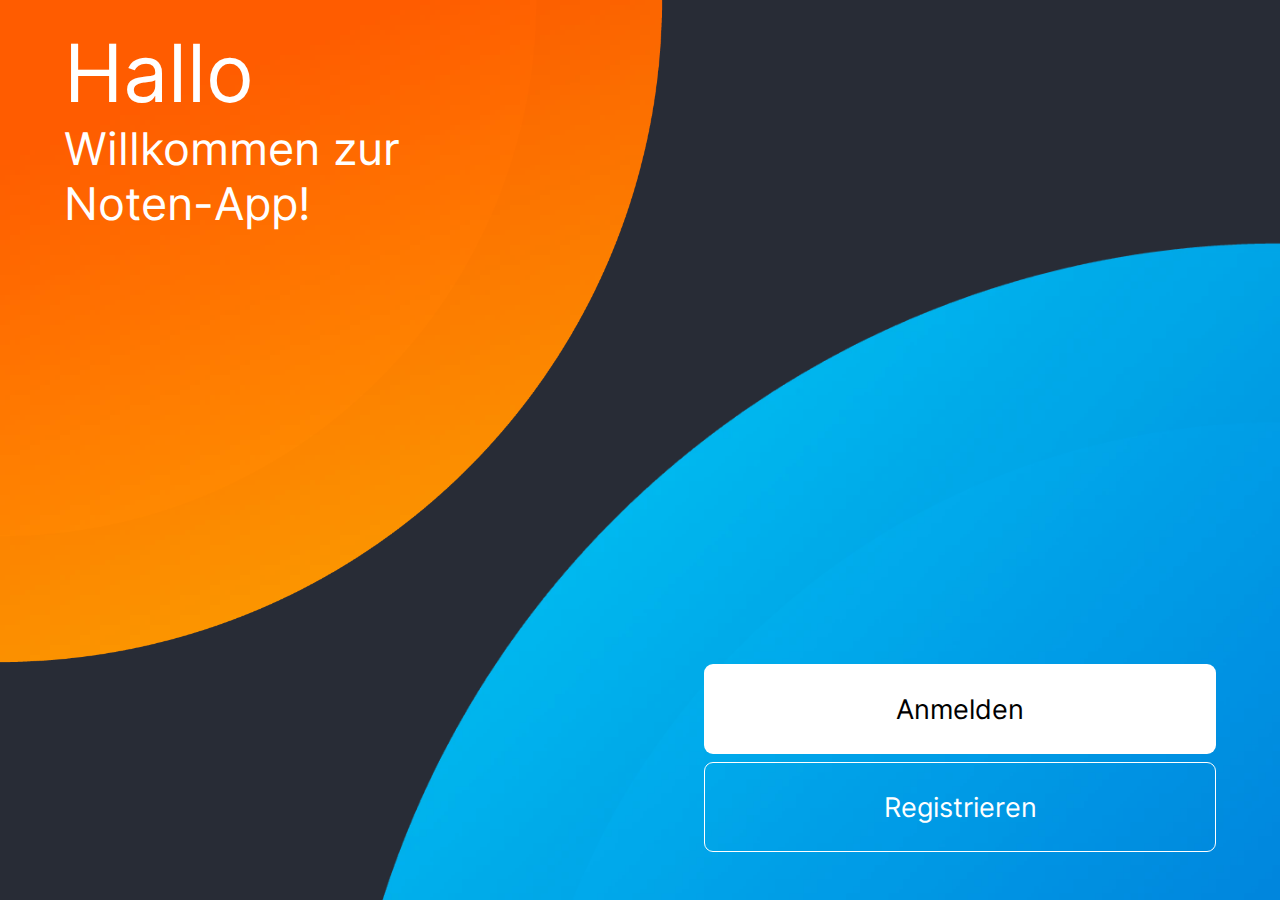
<file: account/index.html>
<!DOCTYPE html>
<html lang="de">

<head>
    <meta charset="utf-8">
    <meta http-equiv="X-UA-Compatible" content="IE=edge">
    <meta name="viewport" content="width=device-width, initial-scale=1.0">
    <meta name="description" content="Welcome to Noten-App">
    <title>Account | Noten-App</title>
    <link rel="stylesheet" href="/res/css/fonts.css">
    <link rel="stylesheet" href="/res/css/main.css">
    <link rel="stylesheet" href="./style.css">
    <link rel="apple-touch-icon" sizes="180x180" href="/res/img/apple-touch-icon.png">
    <link rel="icon" type="image/png" sizes="32x32" href="/res/img/favicon-32x32.png">
    <link rel="icon" type="image/png" sizes="16x16" href="/res/img/favicon-16x16.png">
    <link rel="mask-icon" href="/res/img/safari-pinned-tab.svg" color="#eb660e">
    <link rel="shortcut icon" href="/res/img/favicon.ico">
    <meta name="apple-mobile-web-app-title" content="Noten-App">
    <meta name="application-name" content="Noten-App">
    <meta name="msapplication-TileColor" content="#282c36">
    <meta name="msapplication-TileImage" content="/res/img/mstile-144x144.png">
    <meta name="theme-color" content="#ffffff">
    <link rel="manifest" href="/app.webmanifest">
    <meta name="msapplication-config" content="/browserconfig.xml">
</head>

<body>
    <main>
        <div class="welcome_container">
            <div class="welcome">
                <span id="welcome_title">Hallo</span>
                <p>Willkommen zur Noten-App!</p>
            </div>
        </div>
        <div class="button_container">
            <div class="buttons">
                <button id="button_login" onclick="location.assign('./login/');">Anmelden</button>
                <button id="button_register">Registrieren</button>
            </div>
        </div>
    </main>
    <div class="welcome_bg background_img"></div>
    <div class="buttons_bg background_img"></div>
</body>

</html>
</file>
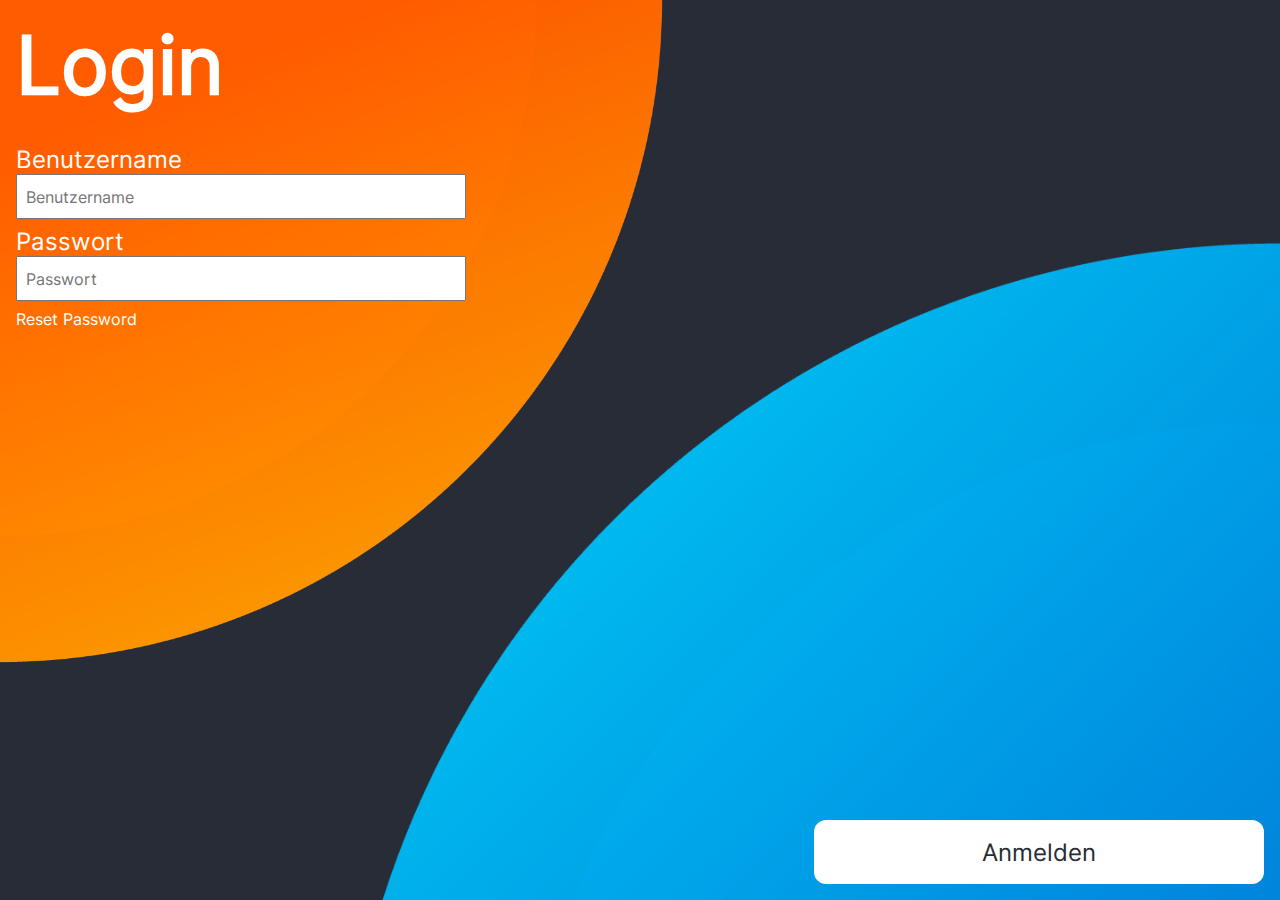
<file: account/login/index.html>
<!DOCTYPE html>
<html lang="de">

<head>
    <meta charset="utf-8">
    <meta http-equiv="X-UA-Compatible" content="IE=edge">
    <meta name="viewport" content="width=device-width, initial-scale=1.0">
    <meta name="description" content="Log in to your Noten-App-Account.">
    <title>Login | Noten-App</title>
    <link rel="stylesheet" href="/res/css/fonts.css">
    <link rel="stylesheet" href="/res/css/main.css">
    <link rel="stylesheet" href="./style.css">
    <link rel="apple-touch-icon" sizes="180x180" href="/res/img/apple-touch-icon.png">
    <link rel="icon" type="image/png" sizes="32x32" href="/res/img/favicon-32x32.png">
    <link rel="icon" type="image/png" sizes="16x16" href="/res/img/favicon-16x16.png">
    <link rel="mask-icon" href="/res/img/safari-pinned-tab.svg" color="#eb660e">
    <link rel="shortcut icon" href="/res/img/favicon.ico">
    <meta name="apple-mobile-web-app-title" content="Noten-App">
    <meta name="application-name" content="Noten-App">
    <meta name="msapplication-TileColor" content="#282c36">
    <meta name="msapplication-TileImage" content="/res/img/mstile-144x144.png">
    <meta name="theme-color" content="#ffffff">
    <link rel="manifest" href="/app.webmanifest">
    <meta name="msapplication-config" content="/browserconfig.xml">
</head>

<body>
    <main id="main">
        <h1>Login</h1>
        <form action="/account/login/login.php" method="POST">
            <div class="input">
                <label for="username">Benutzername</label><br>
                <input type="text" name="username" id="username" placeholder="Benutzername" required>
            </div>
            <div class="input">
                <label for="password">Passwort</label><br>
                <input type="password" name="password" id="password" placeholder="Passwort" required>
            </div>
            <div class="input" id="login_button_container">
                <input type="submit" id="login_button" value="Anmelden">
            </div>
            <div class="password_reset" onclick="location.assign('/account/reset-password')">
                Reset Password
            </div>
        </form>
        <div class="welcome_bg background_img"></div>
        <div class="buttons_bg background_img"></div>
        <!-- <hr>
        <button onclick="window.location.assign('./sqowey/');" id="sqowey_login">Mit besserem Sqowey-Account anmelden</button> -->
    </main>
</body>

</html>
</file>
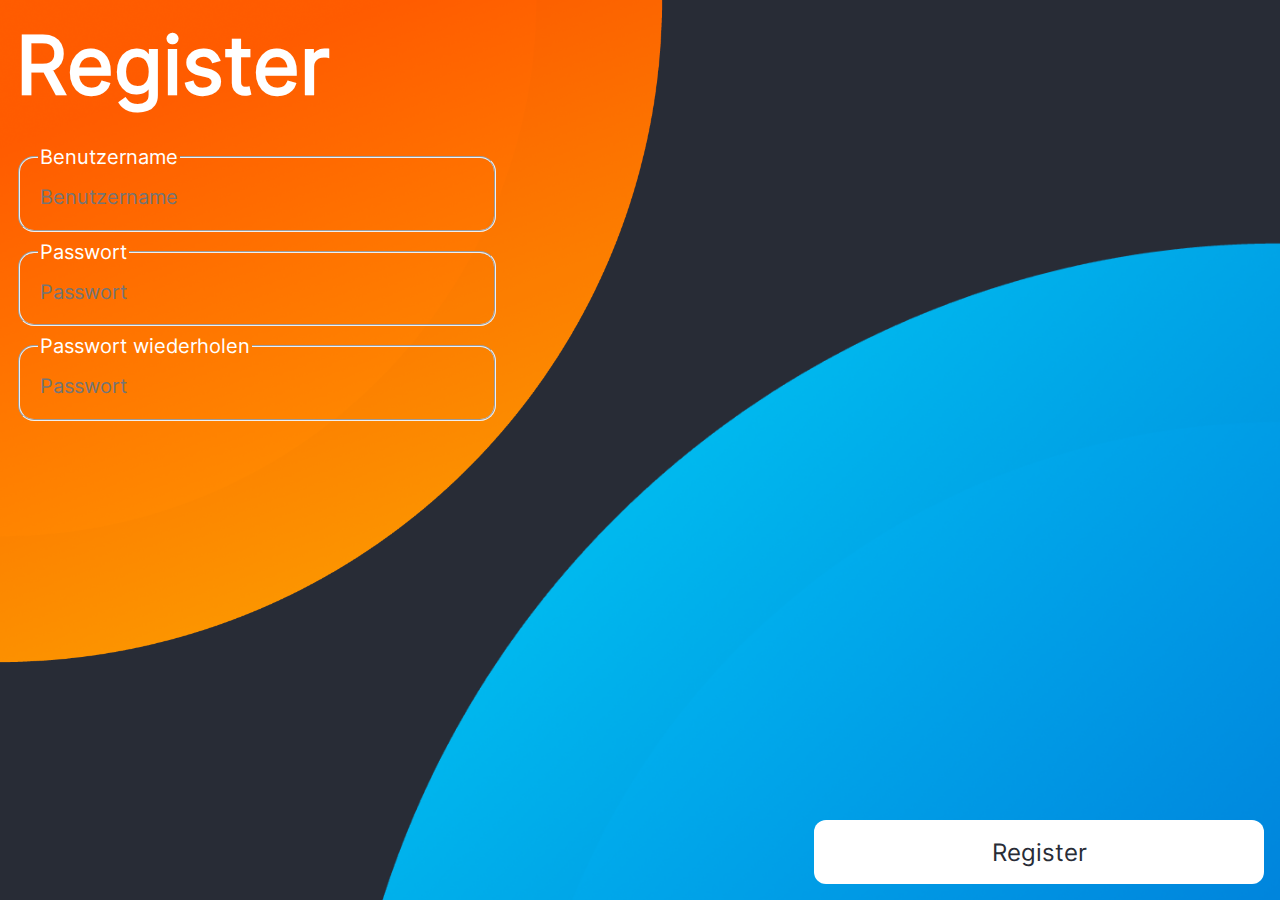
<file: account/register/index.html>
<!DOCTYPE html>
<html lang="de">

<head>
    <meta charset="utf-8">
    <meta http-equiv="X-UA-Compatible" content="IE=edge">
    <meta name="viewport" content="width=device-width, initial-scale=1.0">
    <meta name="description" content="Register a new Noten-App-Account.">
    <title>Register | Noten-App</title>
    <link rel="stylesheet" href="/res/css/fonts.css">
    <link rel="stylesheet" href="/res/css/main.css">
    <link rel="stylesheet" href="./style.css">
    <link rel="apple-touch-icon" sizes="180x180" href="/res/img/apple-touch-icon.png">
    <link rel="icon" type="image/png" sizes="32x32" href="/res/img/favicon-32x32.png">
    <link rel="icon" type="image/png" sizes="16x16" href="/res/img/favicon-16x16.png">
    <link rel="mask-icon" href="/res/img/safari-pinned-tab.svg" color="#eb660e">
    <link rel="shortcut icon" href="/res/img/favicon.ico">
    <meta name="apple-mobile-web-app-title" content="Noten-App">
    <meta name="application-name" content="Noten-App">
    <meta name="msapplication-TileColor" content="#282c36">
    <meta name="msapplication-TileImage" content="/res/img/mstile-144x144.png">
    <meta name="theme-color" content="#ffffff">
    <link rel="manifest" href="/app.webmanifest">
    <meta name="msapplication-config" content="/browserconfig.xml">
</head>

<body>
    <main id="main">
        <h1>Register</h1>
        <form action="register.php" method="POST">
            <fieldset class="input">
                <legend>Benutzername</legend>
                <input type="text" name="username" id="username" placeholder="Benutzername" required>
            </fieldset>
            <fieldset class="input">
                <legend>Passwort</legend>
                <input type="password" name="password" id="password" placeholder="Passwort" required>
            </fieldset>
            <fieldset class="input">
                <legend>Passwort wiederholen</legend>
                <input type="password" name="password_rep" id="password" placeholder="Passwort" required>
            </fieldset>
            <div class="input" id="register_button_container">
                <input type="submit" id="register_button" value="Register">
            </div>
        </form>
        <div class="welcome_bg background_img"></div>
        <div class="buttons_bg background_img"></div>
    </main>
</body>

</html>
</file>
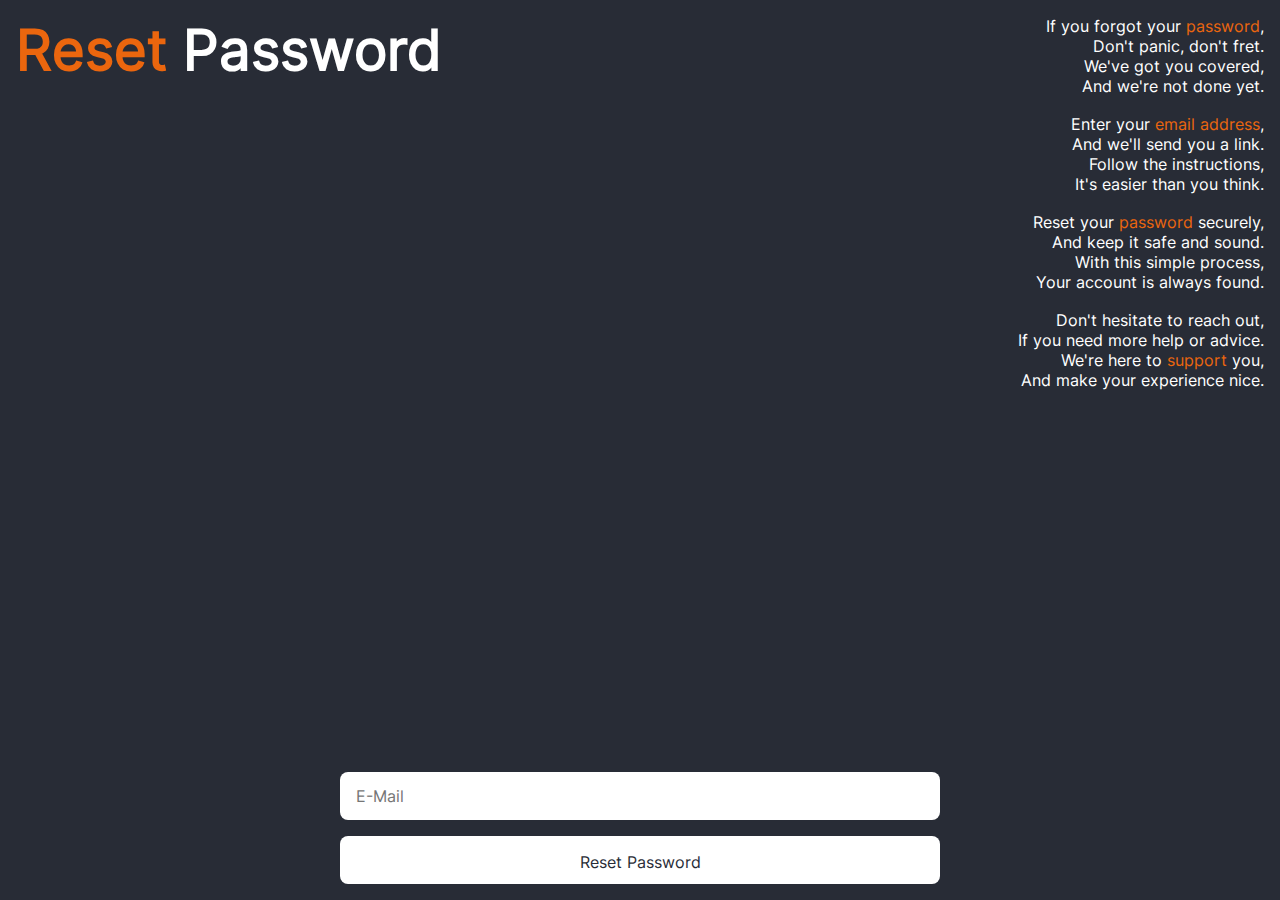
<file: account/reset-password/index.html>
<!DOCTYPE html>
<html lang="de">

<head>
    <meta charset="utf-8">
    <meta http-equiv="X-UA-Compatible" content="IE=edge">
    <meta name="viewport" content="width=device-width, initial-scale=1.0">
    <meta name="description" content="Reset your Noten-App-Account password.">
    <title>Reset Password | Noten-App</title>
    <link rel="icon" type="image/x-icon" href="/res/img/favicon.ico">
    <link rel="apple-touch-icon" href="/res/img/favicon.ico">
    <link rel="stylesheet" href="/res/css/fonts.css">
    <link rel="stylesheet" href="/res/css/main.css">
    <link rel="stylesheet" href="./style.css">
</head>

<body>
    <main>
        <h1><em>Reset</em> Password</h1>
        <div class="poem">
            <p>If you forgot your <b>password</b>,</p>
            <p>Don't panic, don't fret.</p>
            <p>We've got you covered,</p>
            <p>And we're not done yet.</p>
            <br>
            <p>Enter your <b>email address</b>,</p>
            <p>And we'll send you a link.</p>
            <p>Follow the instructions,</p>
            <p>It's easier than you think.</p>
            <br>
            <p>Reset your <b>password</b> securely,</p>
            <p>And keep it safe and sound.</p>
            <p>With this simple process,</p>
            <p>Your account is always found.</p>
            <br>
            <p>Don't hesitate to reach out,</p>
            <p>If you need more help or advice.</p>
            <p>We're here to <b>support</b> you,</p>
            <p>And make your experience nice.</p>
        </div>
        <form action="./request.php" method="post">
            <input type="email" name="mail" id="mail-input" placeholder="E-Mail" required>
            <input id="submit" type="submit" value="Reset Password">
        </form>
    </main>
</body>

</html>
</file>
<file: res/css/fonts.css>
/* inter (regular - latin) */

@font-face {
    font-family: 'Inter';
    font-style: normal;
    font-weight: 400;
    src: url('/res/fonts/inter-v12-latin-regular.eot');
    src: local(''), url('/res/fonts/inter-v12-latin-regular.eot?#iefix') format('embedded-opentype'), /* IE6-IE8 */
    url('/res/fonts/inter-v12-latin-regular.woff2') format('woff2'), /* Super Modern Browsers */
    url('/res/fonts/inter-v12-latin-regular.woff') format('woff'), /* Modern Browsers */
    url('/res/fonts/inter-v12-latin-regular.ttf') format('truetype'), /* Safari, Android, iOS */
    url('/res/fonts/inter-v12-latin-regular.svg#Inter') format('svg');
}


/* dosis (800 - latin) */

@font-face {
    font-family: 'Dosis';
    font-style: normal;
    font-weight: 800;
    src: url('/res/fonts/dosis-v27-latin-800.eot');
    src: local(''), url('/res/fonts/dosis-v27-latin-800.eot?#iefix') format('embedded-opentype'), /* IE6-IE8 */
    url('/res/fonts/dosis-v27-latin-800.woff2') format('woff2'), /* Super Modern Browsers */
    url('/res/fonts/dosis-v27-latin-800.woff') format('woff'), /* Modern Browsers */
    url('/res/fonts/dosis-v27-latin-800.ttf') format('truetype'), /* Safari, Android, iOS */
    url('/res/fonts/dosis-v27-latin-800.svg#Dosis') format('svg');
}


/* ubuntu (500 - latin) */

@font-face {
    font-family: 'Ubuntu';
    font-style: normal;
    font-weight: 500;
    src: url('/res/fonts/ubuntu-v20-latin-500.eot');
    src: local(''), url('/res/fonts/ubuntu-v20-latin-500.eot?#iefix') format('embedded-opentype'), /* IE6-IE8 */
    url('/res/fonts/ubuntu-v20-latin-500.woff2') format('woff2'), /* Super Modern Browsers */
    url('/res/fonts/ubuntu-v20-latin-500.woff') format('woff'), /* Modern Browsers */
    url('/res/fonts/ubuntu-v20-latin-500.ttf') format('truetype'), /* Safari, Android, iOS */
    url('/res/fonts/ubuntu-v20-latin-500.svg#Ubuntu') format('svg');
}
</file>
<file: res/css/main.css>
:root {
    --text-color: #ffffff;
    --text2-color: #cccccc;
    --text-light: #222222;
    --background-color: #282c36;
    --background2-color: #181c26;
    --background3-color: #0f111a;
    --accent-color: #eb660e;
    --accent2-color: #f2a900;
}

html,
body {
    top: 0;
    left: 0;
    margin: 0;
    padding: 0;
    width: 100%;
    height: 100%;
    transition: 0;
    font-size: 100%;
    color: var(--text-color);
    background-color: var(--background-color);
}

* {
    box-sizing: border-box;
    -webkit-font-smoothing: antialiased;
    -moz-osx-font-smoothing: grayscale;
    font-family: "Inter";
    scroll-behavior: smooth;
}

main {
    height: 100%;
}
</file>
<file: account/style.css>
main {
    display: grid;
    grid-template-columns: 1fr;
    grid-template-rows: auto min-content;
    gap: 0px 0px;
    grid-auto-flow: row;
    grid-template-areas: "welcome_container" "button_container";
    width: 100%;
    height: 100%;
}

.welcome_container {
    grid-area: welcome_container;
}

.button_container {
    grid-area: button_container;
    position: relative;
}

.welcome {
    margin: 0 auto;
    width: 80%;
}

.welcome * {
    margin: 0;
    padding: 0;
}

#welcome_title {
    font-size: 5rem;
    margin-top: 1.5rem;
    display: block;
}

.welcome p {
    font-size: 5vmin;
}

.button_container {
    bottom: 0;
    padding-bottom: 2.5rem;
    width: 100%;
    z-index: 50;
}


/* 
Background images
*/

.background_img {
    width: 100%;
    background-size: cover;
    z-index: 1;
}

.buttons_bg {
    background-image: url("/res/img/login_bottom.webp");
    z-index: 1;
    position: absolute;
    bottom: 0;
    height: 100vw;
    max-height: 75vh;
}

.welcome_bg {
    background-image: url("/res/img/login_topleft.webp");
    z-index: 1;
    position: absolute;
    top: 0;
    height: 100vw;
    max-height: 75vh;
}

main * {
    z-index: 50;
}


/* 
The buttons
*/

.buttons button {
    margin: 0.5rem auto;
    display: block;
    width: 80%;
    height: 2.5rem;
    border-radius: 0.25rem;
    border: 0;
    font-size: 1rem;
    cursor: pointer;
    position: relative;
}

.buttons button i {
    position: absolute;
    right: 1rem;
    margin: 0 auto;
}

#button_login {
    background-color: var(--text-color);
}

#button_register {
    background-color: transparent;
    border: 1px solid var(--text-color);
    color: var(--text-color);
}


/* 
Orientation landscape

NOTE: This has been deactivated because this version will only be used on mobile.
*/

@media screen and (orientation: landscape) {
    main {
        grid-template-areas: "welcome_container button_container";
        grid-template-columns: 1fr 1fr;
        grid-template-rows: 1fr;
    }
    .buttons_bg {
        background-image: url("/res/img/login_bottomright.webp");
        right: 0;
        width: 75vw;
        height: 100%;
    }
    .buttons button {
        height: 10vmin;
        font-size: 3vmin;
        border-radius: 1vmin;
    }
    .welcome_bg {
        background-image: url("/res/img/login_topleft.webp");
        left: 0;
        width: 100vh;
        height: 100vh;
    }
    .buttons {
        width: 100%;
        position: absolute;
        bottom: 2.5rem;
    }
    .welcome>p {
        max-width: 50vh;
    }
}
</file>
<file: account/login/style.css>
body {
    margin: 0;
}

html main {
    display: grid;
}

h1 {
    margin: 1rem;
    font-size: 5rem;
}

form {
    width: 100vw;
    padding: 1rem;
}

.input {
    margin-bottom: 0.5rem;
}

input[type="text"],
input[type="password"] {
    width: 100%;
    padding: 0.5rem;
}

label {
    font-size: 1rem;
}


/* 
Background images
*/

.background_img {
    width: 100%;
    background-size: cover;
    z-index: 1;
}

.buttons_bg {
    background-image: url("/res/img/login_bottom.png");
    z-index: 1;
    position: absolute;
    bottom: 0;
    height: 100vw;
    max-height: 75vh;
}

.welcome_bg {
    background-image: url("/res/img/login_topleft.png");
    z-index: 1;
    position: absolute;
    top: 0;
    height: 100vw;
    max-height: 75vh;
}

main * {
    z-index: 50;
}


/* 
The buttons
*/

input[type="submit"] {
    display: block;
    width: calc(100vw - 2rem);
    background-color: var(--text-color);
    color: var(--background-color);
    height: 2.5rem;
    border-radius: 0.25rem;
    border: 0;
    font-size: 1rem;
    cursor: pointer;
    position: absolute;
    bottom: 1rem;
    left: 1rem;
    right: 1rem;
}


/* 
Orientation landscape

NOTE: This has been deactivated because this version will only be used on mobile.
*/

@media screen and (orientation: landscape) {
    html main {
        grid-template-rows: min-content 1fr;
    }
    .buttons_bg {
        background-image: url("/res/img/login_bottomright.png");
        right: 0;
        width: 75vw;
        height: 100%;
    }
    .welcome_bg {
        background-image: url("/res/img/login_topleft.png");
        left: 0;
        width: 100vh;
        height: 100vh;
    }
    label {
        font-size: 1.5rem;
    }
    input[type="text"],
    input[type="password"] {
        width: 50vh;
        height: 5vh;
        font-size: 1rem;
    }
    .welcome>p {
        max-width: 50vh;
    }
    #login_button {
        width: 50vh;
        position: absolute;
        right: 1rem;
        bottom: 1rem;
        left: auto;
        font-size: 1.5rem;
        height: 4rem;
        border-radius: 0.75rem;
    }
}
</file>
<file: account/register/style.css>
body {
    margin: 0;
}

html main {
    display: grid;
}

h1 {
    margin: 1rem;
    font-size: 5rem;
}

form {
    width: 100vw;
    padding: 1rem;
}

.input {
    margin-bottom: 0.5rem;
    width: 100%;
    border-radius: 1rem;
}

input[type="text"],
input[type="password"] {
    width: 100%;
    padding: 0.5rem;
    background-color: transparent;
    border: 0;
    font-size: 1rem;
    color: #fff;
}

input[type="text"]:focus,
input[type="password"]:focus {
    outline: 0;
}

legend {
    margin-left: 0.4rem;
    font-size: 1rem;
}


/* 
Background images
*/

.background_img {
    width: 100%;
    background-size: cover;
    z-index: 1;
}

.buttons_bg {
    background-image: url("/res/img/login_bottom.png");
    z-index: 1;
    position: absolute;
    bottom: 0;
    height: 100vw;
    max-height: 75vh;
}

.welcome_bg {
    background-image: url("/res/img/login_topleft.png");
    z-index: 1;
    position: absolute;
    top: 0;
    height: 100vw;
    max-height: 75vh;
}

main * {
    z-index: 50;
}


/* 
The buttons
*/

input[type="submit"] {
    display: block;
    width: calc(100vw - 2rem);
    background-color: var(--text-color);
    color: var(--background-color);
    height: 2.5rem;
    border-radius: 0.25rem;
    border: 0;
    font-size: 1rem;
    cursor: pointer;
    position: absolute;
    bottom: 1rem;
    left: 1rem;
    right: 1rem;
}

.password_reset {
    position: absolute;
    bottom: 4rem;
    left: 1rem;
    right: 1rem;
    text-decoration: underline;
    cursor: pointer;
}


/* 
Orientation landscape

NOTE: This has been deactivated because this version will only be used on mobile.
*/

@media screen and (orientation: landscape) {
    html main {
        grid-template-rows: min-content 1fr;
    }
    .buttons_bg {
        background-image: url("/res/img/login_bottomright.png");
        right: 0;
        width: 75vw;
        height: 100%;
    }
    .welcome_bg {
        background-image: url("/res/img/login_topleft.png");
        left: 0;
        width: 100vh;
        height: 100vh;
    }
    legend {
        font-size: 1.25rem;
    }
    .input {
        width: fit-content;
    }
    input[type="text"],
    input[type="password"] {
        width: 50vh;
        height: 5vh;
        font-size: 1.25rem;
    }
    .welcome>p {
        max-width: 50vh;
    }
    #register_button {
        width: 50vh;
        position: absolute;
        right: 1rem;
        bottom: 1rem;
        left: auto;
        font-size: 1.5rem;
        height: 4rem;
        border-radius: 0.75rem;
    }
    .password_reset {
        bottom: 5.5rem;
        left: auto;
    }
}
</file>
<file: account/reset-password/style.css>
#mail-input {
    width: calc(100vw - 2rem);
    border: 0;
    padding: 1rem;
    height: 3rem;
    color: var(--background-color);
    background-color: var(--text-color);
    font-size: 1rem;
    margin-bottom: 1rem;
}

#submit {
    width: calc(100vw - 2rem);
    border: 0;
    padding: 1rem;
    height: 3rem;
    color: var(--background-color);
    background-color: var(--text-color);
    font-size: 1rem;
}

form {
    margin: 0;
}

main {
    padding: 1rem;
    display: flex;
    flex-direction: column;
}

.poem {
    flex-grow: 1;
    display: grid;
    place-content: center;
    font-family: Raleway;
    min-width: fit-content;
    text-align: center;
}

.poem br {
    margin-top: 2.5rem;
}

p {
    margin: 0;
    width: 100%;
}

b {
    color: var(--accent-color);
    font-weight: normal;
}

h1 {
    margin: 0;
}

em {
    font-style: normal;
}

@media screen and (min-width: 600px) {
    main {
        display: grid;
        grid-template-columns: 1fr auto;
        grid-template-rows: 1fr auto;
        gap: 0px 0px;
        grid-auto-flow: row;
        grid-template-areas: "title poem" "form form";
        height: 100%;
    }
    h1 {
        grid-area: title;
    }
    .poem {
        grid-area: poem;
        text-align: right;
        place-content: start;
    }
    form {
        grid-area: form;
        display: grid;
        place-items: center;
    }
    form input {
        display: block;
        max-width: 600px;
        border-radius: 0.5rem;
    }
    em {
        color: var(--accent-color);
    }
    h1 {
        font-size: min(3.5rem, 6vw);
    }
}

@media screen and (max-height: 650px) {
    .poem {
        display: none;
    }
}
</file>
